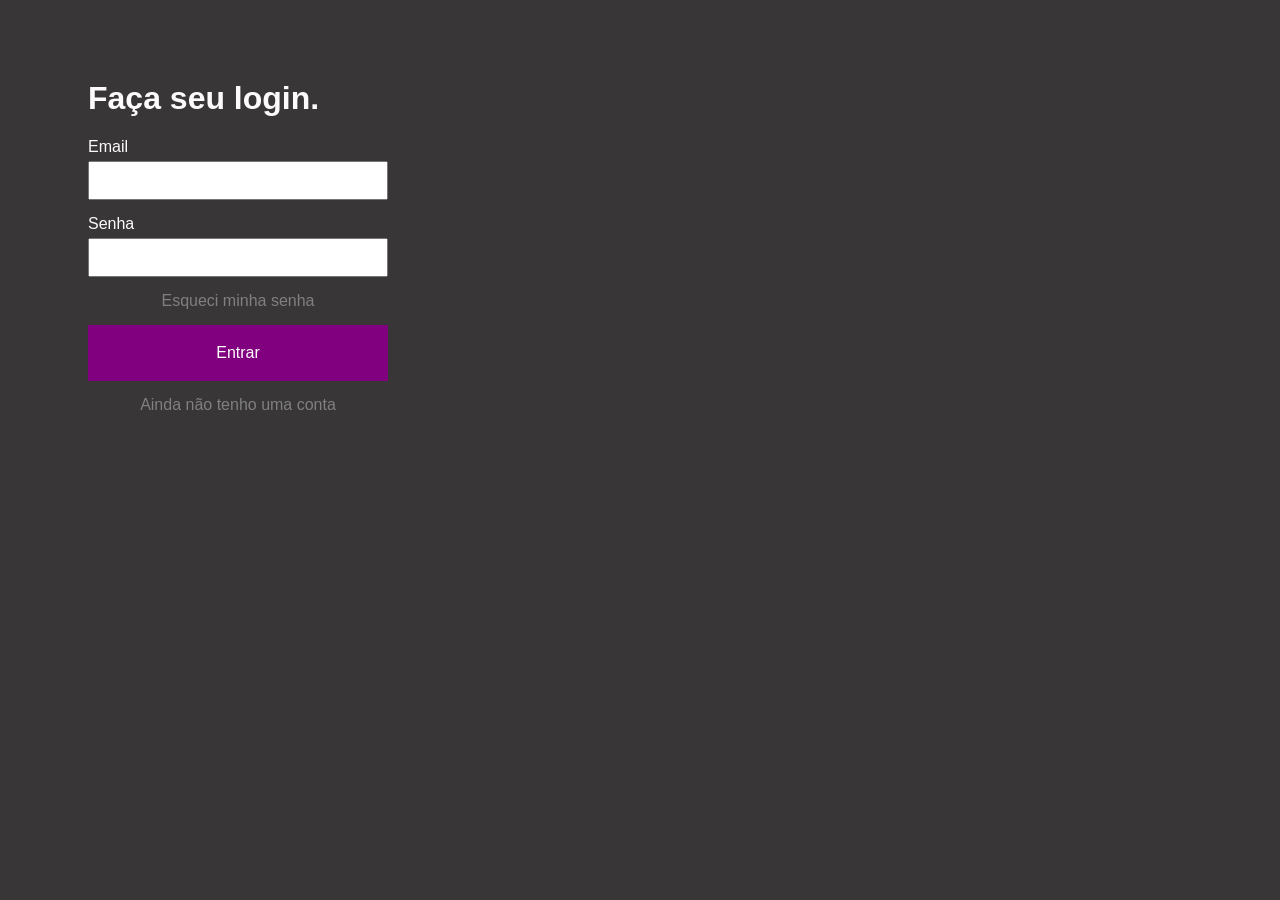
<file: index.html>
<!DOCTYPE html>
<html lang="en">
<head>
    <meta charset="UTF-8">
    <meta name="viewport" content="width=device-width, initial-scale=1.0">
    <title>Login</title>
    <link rel="stylesheet" href="index.css">
</head>
<body>

 <!-- Formularios --> 

    <div class="login">
        
        <div>
        <h1>Faça seu login.</h1>   
        </div>


       <div>
        <label for="email">Email</label>
        <input type="email" id="email"> 
        </div>


        <div>
        <label for="senha">Senha</label>
        <input type="password" id="senha"> 
        </div>


        <div>
        <a href="#">Esqueci minha senha</a>
        </div>

        <div>
        <a href="sobre.html"
        class="botao">Entrar</a>
        </div>

        <div>
        <a href="#">Ainda não tenho uma conta</a>
        </div>

    </div>
</body>
</html>
</file>
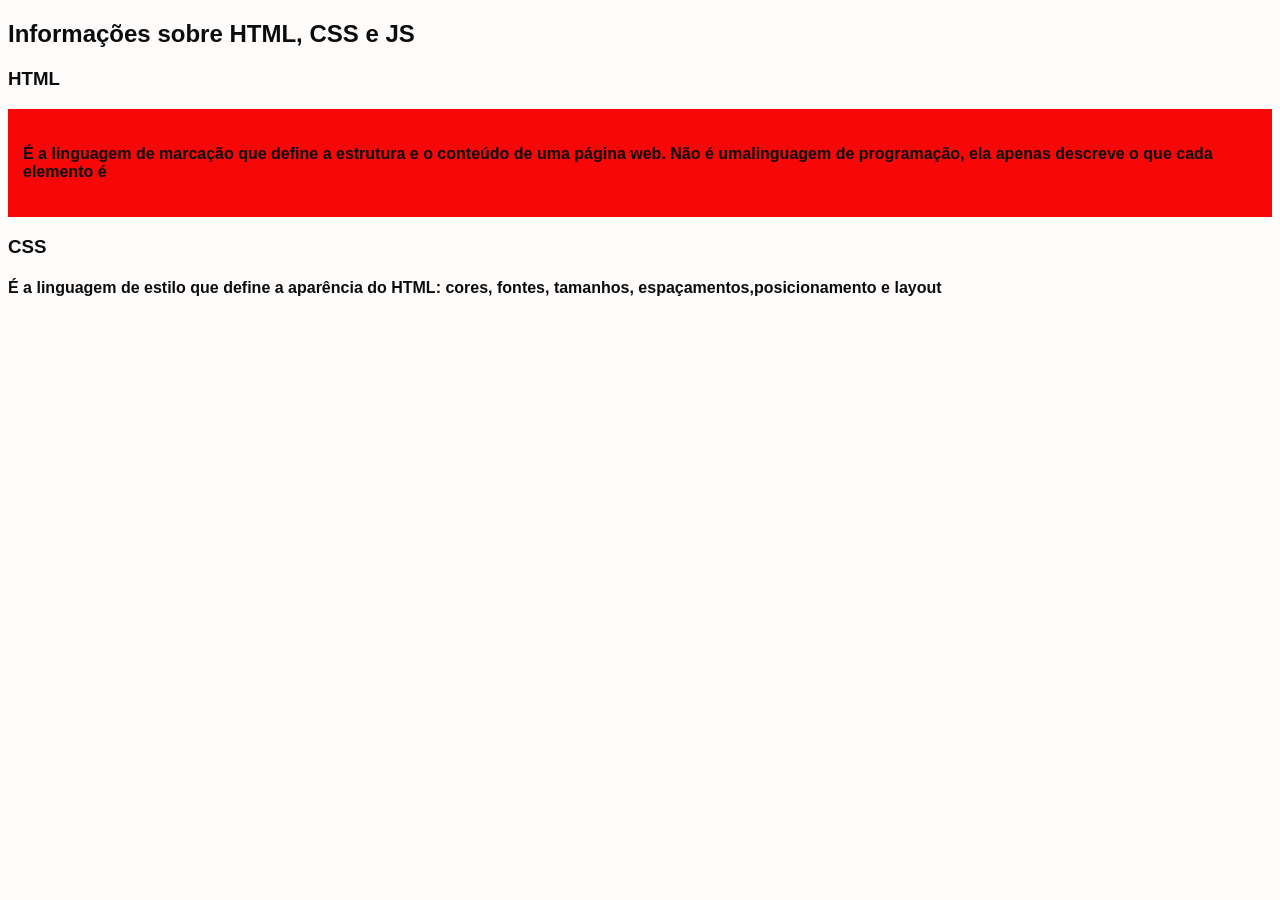
<file: sobre.html>
<!DOCTYPE html>
<html lang="en">
<head>
    <meta charset="UTF-8">
    <meta name="viewport" content="width=device-width, initial-scale=1.0">
    <title>Document</title>
    <link rel="stylesheet" href="sobre.css">
</head>
<body>

<div>
    <h2>Informações sobre HTML, CSS e JS</h2>
</div>

<div>
    <h3>HTML</h3>
</div>

<div class="menu">
    <h4>É a linguagem de marcação que define a estrutura e o conteúdo de uma página web. Não é umalinguagem de programação, ela apenas descreve o que cada elemento é</h4>
</div>


<div>
    <h3>CSS</h3>
</div>

<div>
    <h4>É a linguagem de estilo que define a aparência do HTML: cores, fontes, tamanhos, espaçamentos,posicionamento e layout</h4>
</div>


</body>
</html>
</file>
<file: index.css>
body {
    background-color: #383636;
    color: rgb(252, 250, 250);
    font-family: arial;
}


.login {
    width:300px;
    margin:80px;
}


label {
    display: block;
    margin-top:15px;
}


input {
    width:100%;
    padding:10px;
    margin-top:5px;
    box-sizing: border-box;
}


a {
    display:block;
    margin-top:15px;
    color: gray;
    text-align:center;
    text-decoration:none;
}

.botao {
    background-color: purple;
    color: white;
    padding: 19px;
}
</file>
<file: sobre.css>
body {
    background-color: #fffcfc;
    color: rgb(12, 12, 12);
    font-family: arial;
}

.menu {
    background-color: rgb(247, 7, 7);
    padding: 15px;
}
</file>
